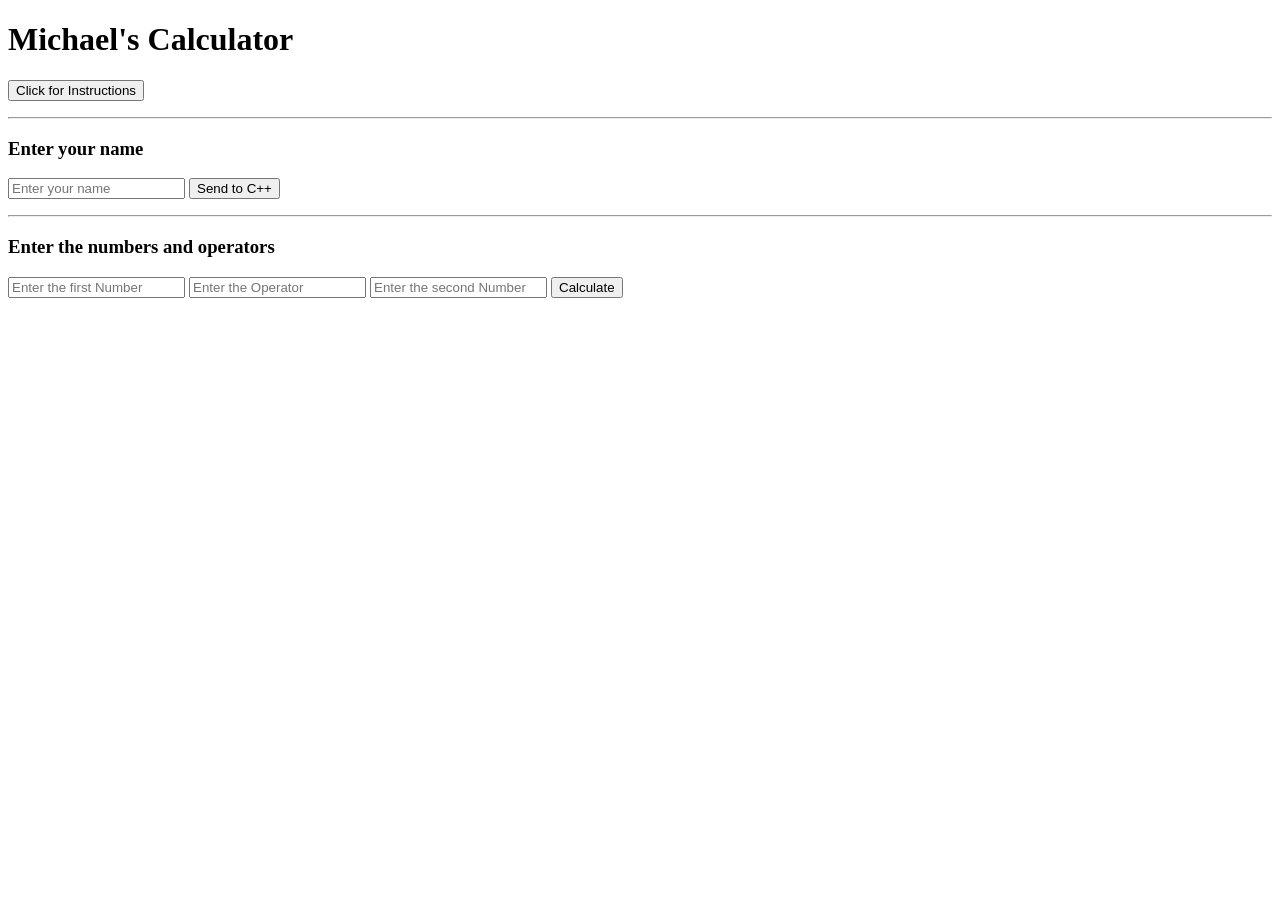
<file: index.html>
<!DOCTYPE html>
<html lang="en">
<head>
  <meta charset="UTF-8">
  <title>C++ and JS Test</title>
</head>
<body>
  <h1>Michael's Calculator</h1>

  <!-- Part 1: GET test -->
  <button id="btn">Click for Instructions</button>
  <p id="output"></p>

  <hr>

  <!-- Part 2: POST test -->
  <h3>Enter your name</h3>
  <input type="text" id="name" placeholder="Enter your name" />
  <button id="sendGreetBtn">Send to C++</button>
  <p id="greetOutput"></p><hr>
  <h3>Enter the numbers and operators</h3>
  <input type="number" id="numberone" placeholder="Enter the first Number" />
  <input type="text" id="op" placeholder="Enter the Operator" />
  <input type="number" id="numbertwo" placeholder="Enter the second Number" />
  <button id="sendCalcBtn">Calculate</button>
  <p id="calculation"></p>

  <script>
    // Part 1: GET
    document.getElementById('btn').addEventListener('click', async () => {
      const response = await fetch('http://localhost:18080/api/message');
      const data = await response.json();
      document.getElementById('output').innerText = data.message;
    });

    // Part 2: POST
    document.getElementById('sendGreetBtn').addEventListener('click', async () => {
      const name = document.getElementById('name').value;

      const response = await fetch('http://localhost:18080/api/greet', {
        method: 'POST',
        headers: { 'Content-Type': 'application/json' },
        body: JSON.stringify({ name: name })
      });

      const data = await response.json();
      document.getElementById('greetOutput').innerText = data.greeting;
    });

    document.getElementById('sendCalcBtn').addEventListener('click', async () => {
      const numberone = document.getElementById('numberone').value;
      const op = document.getElementById('op').value;
      const numbertwo = document.getElementById('numbertwo').value;

      const response = await fetch('http://localhost:18080/api/calculate', {
        method: 'POST',
        headers: { 'Content-Type': 'application/json' },
        body: JSON.stringify({ numberone : parseInt(numberone, 10), op: op, numbertwo : parseInt(numbertwo, 10) })
      });

      const data = await response.json();
      document.getElementById('calculation').innerText = data.calculation || data.error;
    });
  </script>
</body>
</html>
</file>
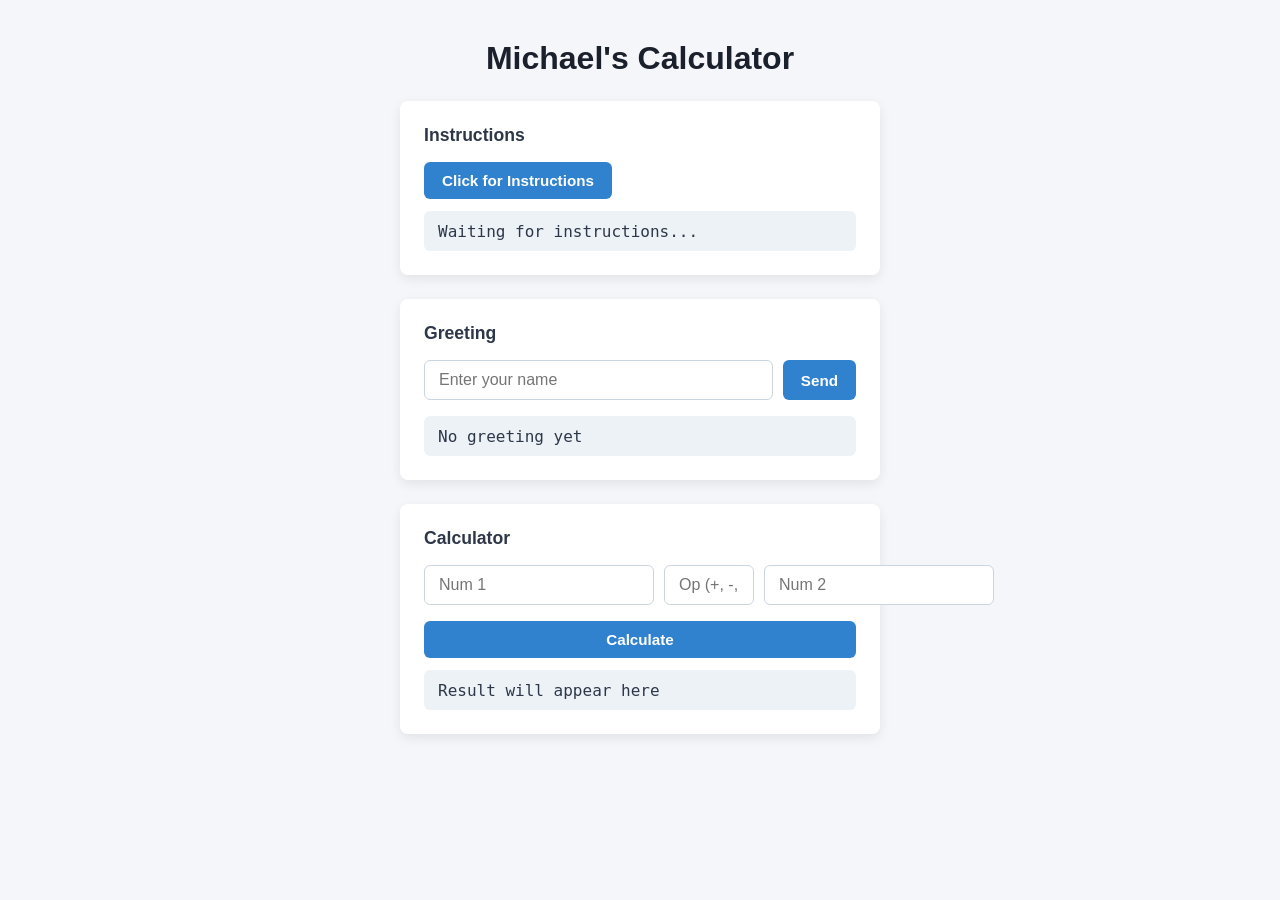
<file: calculator/index.html>
<!DOCTYPE html>
<html lang="en">
<head>
  <meta charset="UTF-8">
  <title>C++ and JS Test</title>
  <link rel ="stylesheet" href="style.css">
</head>
<body>
  <h1>Michael's Calculator</h1>

  <div class="card">
  <h3>Instructions</h3>
  <button id="btn">Click for Instructions</button>
  <div id="output" class="result-box">Waiting for instructions...</div>
</div>

<div class="card">
  <h3>Greeting</h3>
  <div class="form-row">
    <input type="text" id="name" placeholder="Enter your name" />
    <button id="sendGreetBtn">Send</button>
  </div>
  <div id="greetOutput" class="result-box">No greeting yet</div>
</div>

<div class="card">
  <h3>Calculator</h3>
  <div class="form-row">
    <input type="number" id="numberone" placeholder="Num 1" />
    <input type="text" id="op" placeholder="Op (+, -, *, /)" style="max-width: 90px; text-align: center;" />
    <input type="number" id="numbertwo" placeholder="Num 2" />
  </div>
  <button id="sendCalcBtn" style="width: 100%;">Calculate</button>
  <div id="calculation" class="result-box">Result will appear here</div>
</div>

  <script>
    // Part 1: GET
    document.getElementById('btn').addEventListener('click', async () => {
      const response = await fetch('http://localhost:18080/api/message');
      const data = await response.json();
      document.getElementById('output').innerText = data.message;
    });

    // Part 2: POST
    document.getElementById('sendGreetBtn').addEventListener('click', async () => {
      const name = document.getElementById('name').value;

      const response = await fetch('http://localhost:18080/api/greet', {
        method: 'POST',
        headers: { 'Content-Type': 'application/json' },
        body: JSON.stringify({ name: name })
      });

      const data = await response.json();
      document.getElementById('greetOutput').innerText = data.greeting;
    });

    document.getElementById('sendCalcBtn').addEventListener('click', async () => {
      const numberone = document.getElementById('numberone').value;
      const op = document.getElementById('op').value;
      const numbertwo = document.getElementById('numbertwo').value;

      const response = await fetch('http://localhost:18080/api/calculate', {
        method: 'POST',
        headers: { 'Content-Type': 'application/json' },
        body: JSON.stringify({ numberone : parseInt(numberone, 10), op: op, numbertwo : parseInt(numbertwo, 10) })
      });

      const data = await response.json();
      document.getElementById('calculation').innerText = data.calculation || data.error;
    });
  </script>
</body>
</html>
</file>
<file: calculator/style.css>
/* 1. Global Reset & Layout */
* {
  box-sizing: border-box;
  margin: 0;
  padding: 0;
}

body {
  font-family: -apple-system, BlinkMacSystemFont, "Segoe UI", Roboto, sans-serif;
  background-color: #f4f6f9;
  color: #333;
  display: flex;
  flex-direction: column;
  align-items: center;
  padding: 40px 20px;
}

h1 {
  margin-bottom: 24px;
  color: #1a202c;
}

/* 2. Card Containers */
.card {
  background: #ffffff;
  border-radius: 8px;
  box-shadow: 0 4px 12px rgba(0, 0, 0, 0.08);
  padding: 24px;
  margin-bottom: 24px;
  width: 100%;
  max-width: 480px;
}

.card h3 {
  margin-bottom: 16px;
  font-size: 1.1rem;
  color: #2d3748;
}

/* 3. Inputs & Forms */
.form-row {
  display: flex;
  gap: 10px;
  margin-bottom: 16px;
}

input {
  flex: 1;
  padding: 10px 14px;
  font-size: 1rem;
  border: 1px solid #cbd5e0;
  border-radius: 6px;
  outline: none;
  transition: border-color 0.2s;
}

input:focus {
  border-color: #3182ce;
}

/* 4. Buttons */
button {
  background-color: #3182ce;
  color: #ffffff;
  border: none;
  border-radius: 6px;
  padding: 10px 18px;
  font-size: 0.95rem;
  font-weight: 600;
  cursor: pointer;
  transition: background-color 0.2s, transform 0.1s;
}

button:hover {
  background-color: #2b6cb0;
}

button:active {
  transform: scale(0.98);
}

/* 5. Result Badges */
.result-box {
  margin-top: 12px;
  padding: 10px 14px;
  background-color: #edf2f7;
  border-radius: 6px;
  font-family: monospace;
  font-size: 1rem;
  color: #2d3748;
  min-height: 40px;
  display: flex;
  align-items: center;
}
</file>
